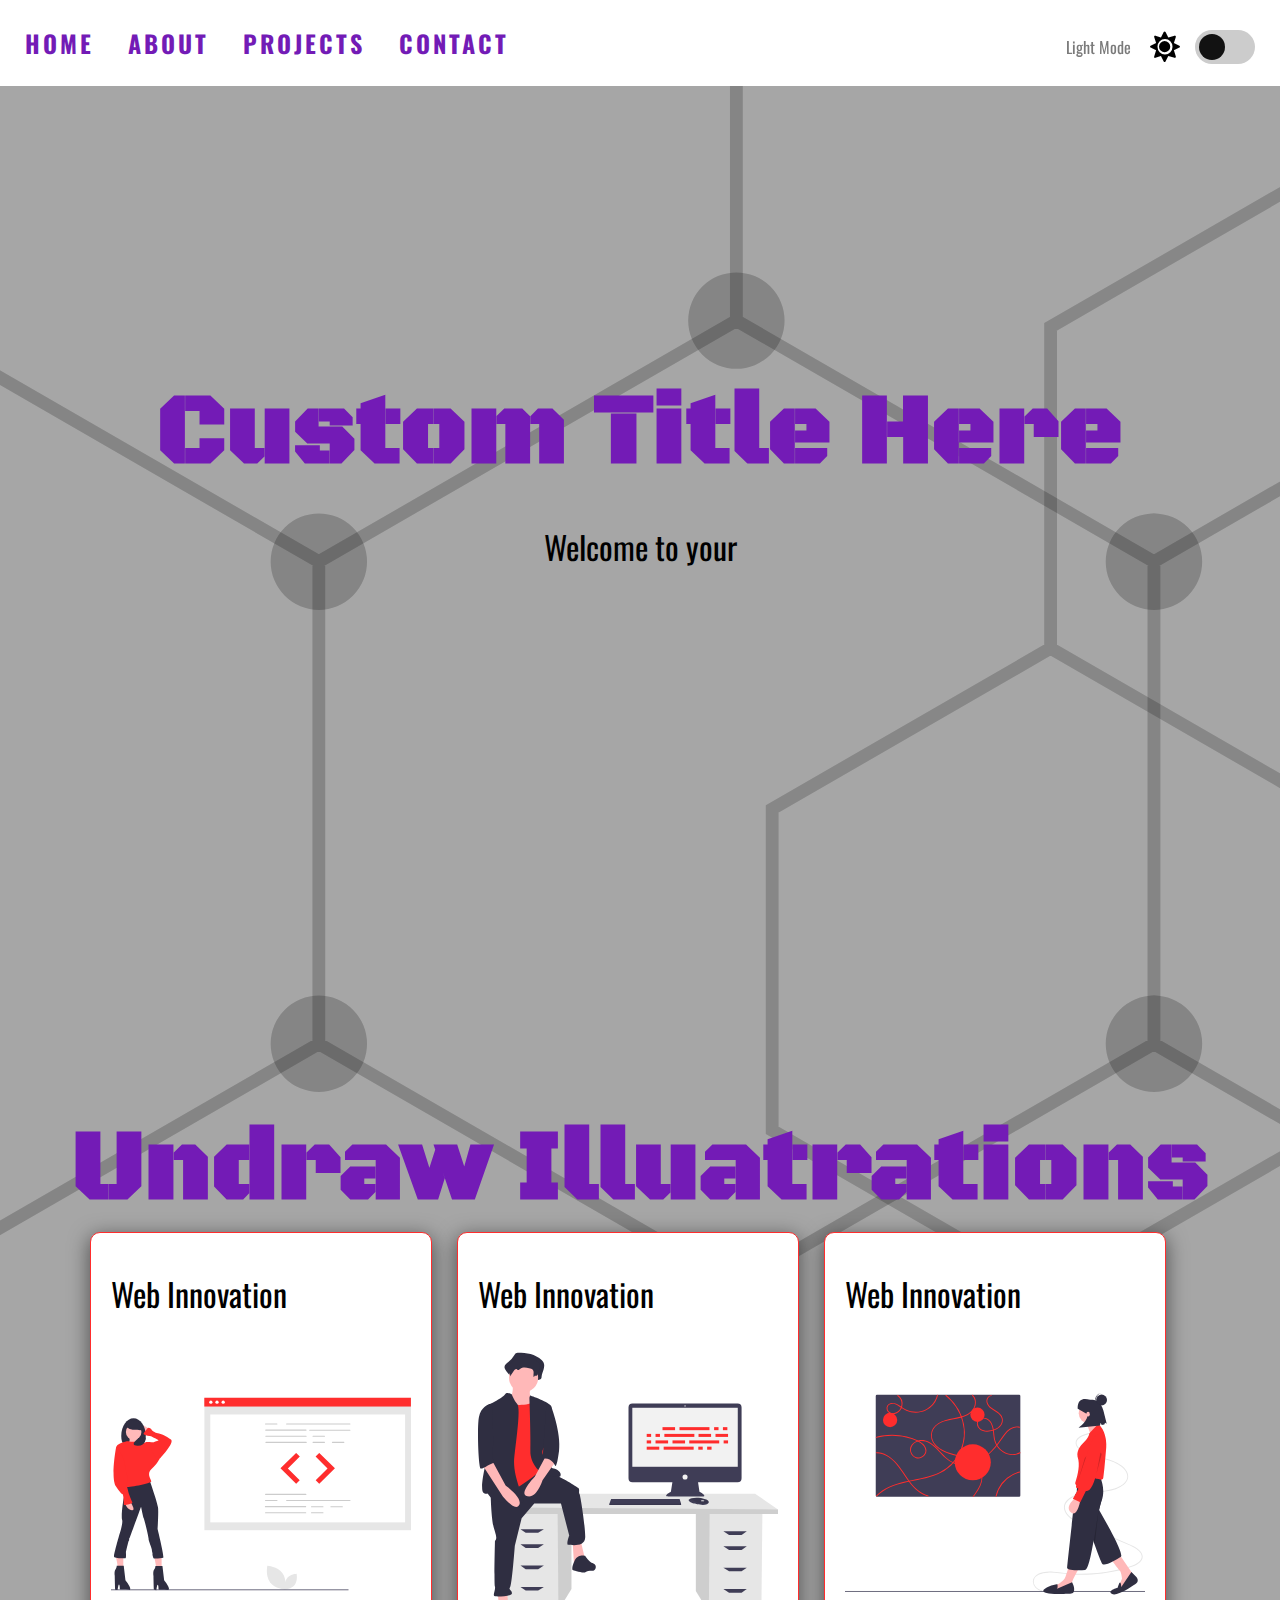
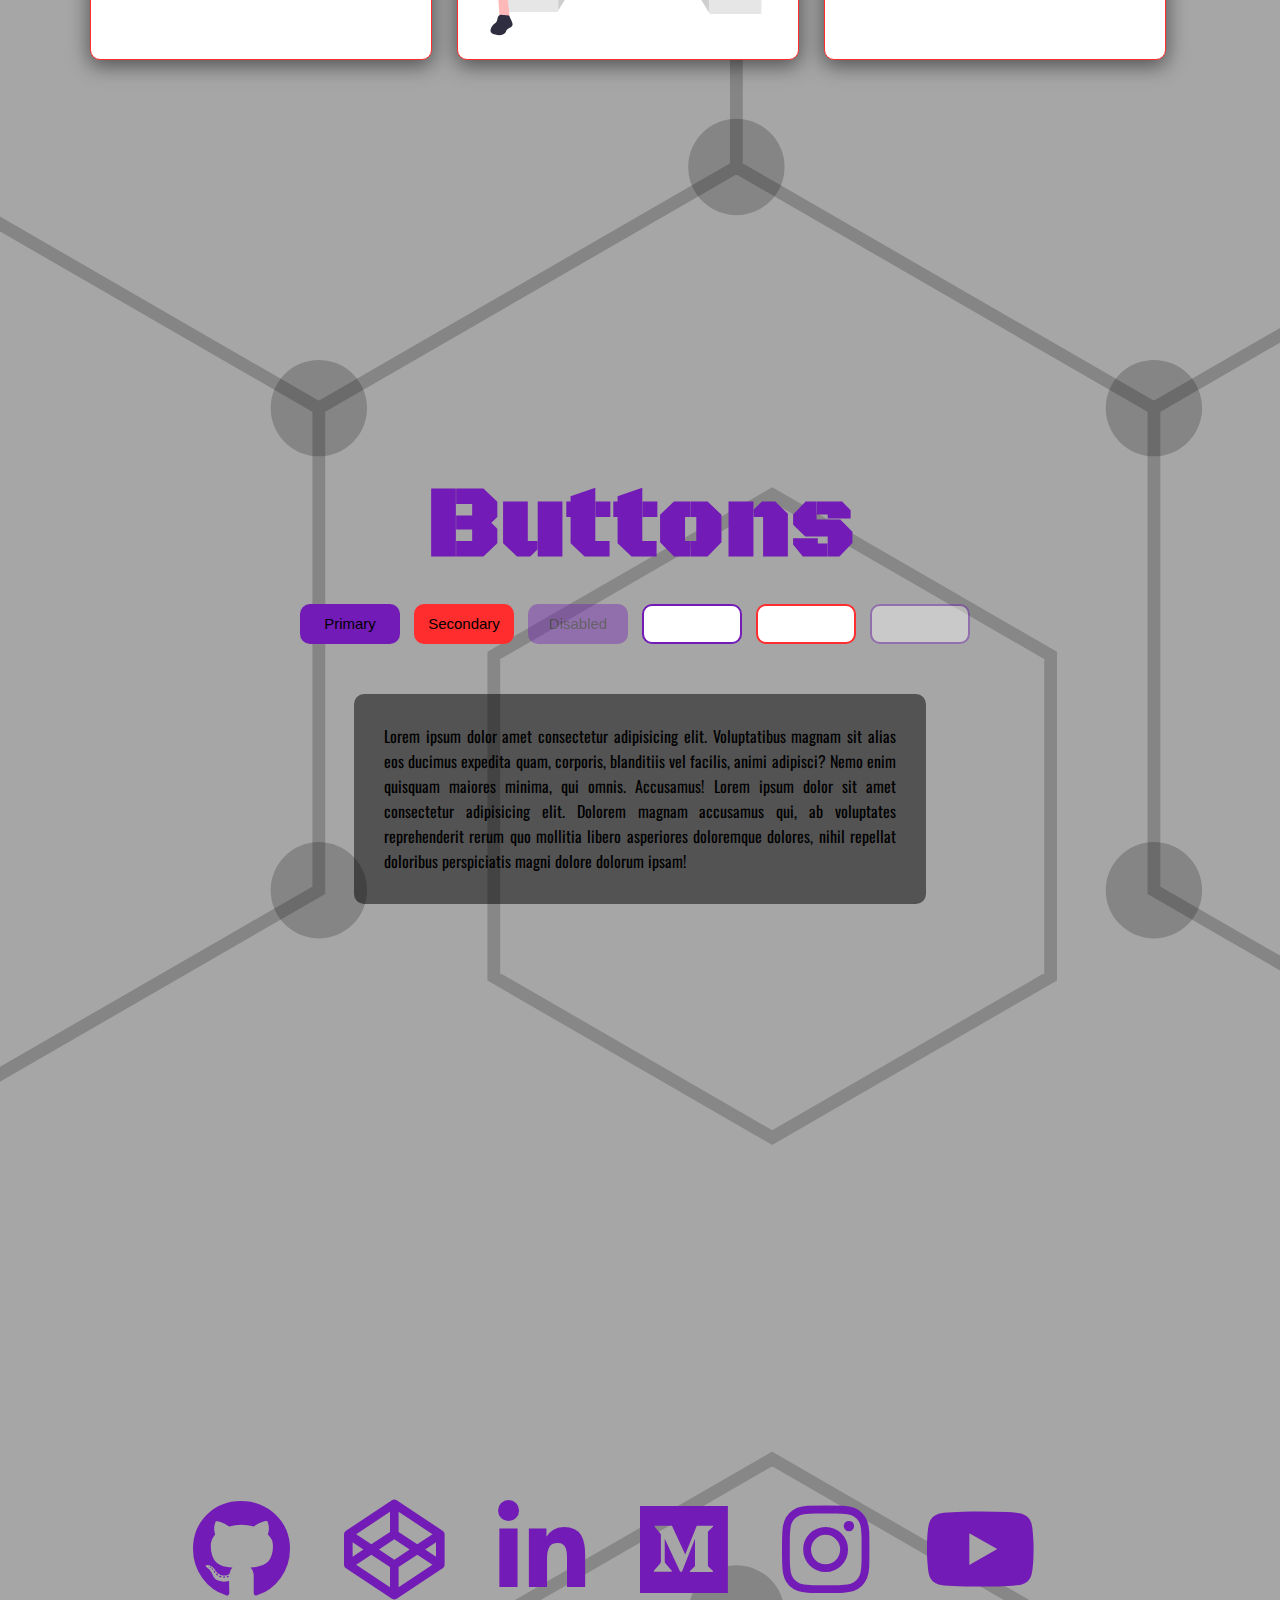
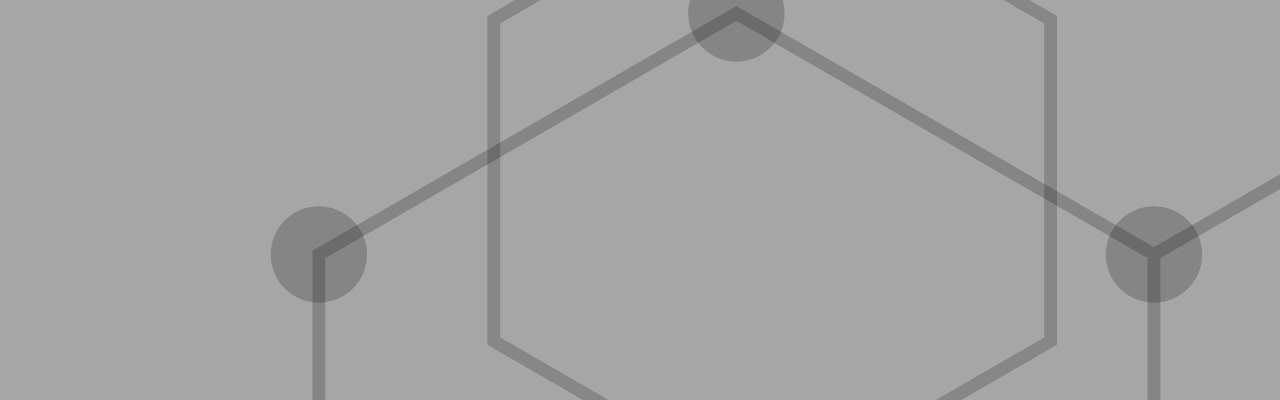
<file: Light-Dark-Mode2/index.html>
<!DOCTYPE html>
<html lang="en">
	<head>
		<meta charset="UTF-8" />
		<meta name="viewport" content="width=device-width, initial-scale=1.0" />
		<title>Light/Dark Mode</title>
		<link rel="icon" type="image/png" href="favicon.png" />
		<link
			rel="stylesheet"
			href="https://cdnjs.cloudflare.com/ajax/libs/font-awesome/5.10.2/css/all.min.css" />
		<link rel="stylesheet" href="style.css" />
	</head>
	<body>
		<!--* Dark Mode Switch -->
		<div class="theme-switch-wrapper">
			<span id="toggle-icon">
				<span class="toggle-text">Light Mode</span>
				<i class="fas fa-sun"></i>
			</span>
			<label class="theme-switch">
				<input type="checkbox" />
				<div class="slider round"></div>
			</label>
		</div>
		<!--* Navigation  -->
		<nav id="nav">
			<a href="#home">HOME</a>
			<a href="#about">ABOUT</a>
			<a href="#projects">PROJECTS</a>
			<a href="#contact">CONTACT</a>
		</nav>
		<!--* Home Section -->
		<section id="home">
			<div class="title-group">
				<h1>Custom Title Here</h1>
				<h2>Welcome to your</h2>
			</div>
		</section>
		<!--* About Section  -->
		<section id="about">
			<h1>Undraw Illuatrations</h1>
			<div class="about-container">
				<div class="image-container">
					<h2>Web Innovation</h2>
					<img
						src="img/undraw_proud_coder_light.svg"
						alt="Proud ocder"
						id="image1" />
				</div>
				<div class="image-container">
					<h2>Web Innovation</h2>
					<img
						src="img/undraw_feeling_proud_light.svg"
						alt="Feeling Proud"
						id="image2" />
				</div>
				<div class="image-container">
					<h2>Web Innovation</h2>
					<img
						src="img/undraw_conceptual_idea_light.svg"
						alt="Conceptual Idea"
						id="image3" />
				</div>
			</div>
		</section>
		<!--* Project Section  -->
		<section id="projects">
			<h1>Buttons</h1>
			<div class="buttons">
				<button class="primary">Primary</button>
				<button class="secondary">Secondary</button>
				<button class="primary" disabled>Disabled</button>
				<button class="outline">Outline</button>
				<button class="secondary outline">Alt Outline</button>
				<button class="outline" disabled>Disabled</button>
			</div>
			<div class="text-box" id="text-box">
				<p>
					Lorem ipsum dolor amet consectetur adipisicing elit. Voluptatibus
					magnam sit alias eos ducimus expedita quam, corporis, blanditiis vel
					facilis, animi adipisci? Nemo enim quisquam maiores minima, qui omnis.
					Accusamus! Lorem ipsum dolor sit amet consectetur adipisicing elit.
					Dolorem magnam accusamus qui, ab voluptates reprehenderit rerum quo
					mollitia libero asperiores doloremque dolores, nihil repellat
					doloribus perspiciatis magni dolore dolorum ipsam!
				</p>
			</div>
		</section>
		<!--* Contact Section  -->
		<section id="contact">
			<div class="social-icons">
				<i class="fab fa-github"></i>
				<i class="fab fa-codepen"></i>
				<i class="fab fa-linkedin-in"></i>
				<i class="fab fa-medium"></i>
				<i class="fab fa-instagram"></i>
				<i class="fab fa-youtube"></i>
			</div>
		</section>
		<!-- Script -->
		<script src="script.js"></script>
	</body>
</html>
</file>
<file: Light-Dark-Mode2/style.css>
/* Imported fonts */
@import url("https://fonts.googleapis.com/css2?family=Black+Ops+One&family=Oswald:wght@400;500;600;700&family=Poppins:wght@300;400;500;600;700&display=swap");

/* font-family: 'Black Ops One', cursive;
font-family: 'Oswald', sans-serif;
font-family: 'Poppins', sans-serif; */

:root {
	--primary-color: rgb(115, 27, 182);
	--primary-variant: #ff2d2d;
	--secondary-color: #ff2d2d;
	--on-primary: #000;
	--on-background: rgba(255, 255, 255, 0.9);
	--on-background-alt: rgba(66, 66, 66, 0.7);
	--background: rgb(255, 255, 255);
	--box-shadow: 0 5px 20px 1px rgba(0, 0, 0, 0.5);
}

[data-theme="dark"] {
	--primary-color: rgb(254, 254, 254);
	--primary-variant: #6c63ff;
	--secondary-color: rgb(115, 27, 182);
	--on-primary: rgb(250, 250, 250);
	--on-background: rgba(25, 24, 24, 0.9);
	--on-background-alt: rgba(255, 255, 255, 0.7);
	--background: #121212;
}

html {
	box-sizing: border-box;
	scroll-behavior: smooth;
}

body {
	margin: 0;
	font-family: "Oswald", sans-serif;
	background-size: cover;
	background-position: center;
	background-color: var(--on-background);
	background-image: url("data:image/svg+xml,%3csvg xmlns='http://www.w3.org/2000/svg' version='1.1' xmlns:xlink='http://www.w3.org/1999/xlink' xmlns:svgjs='http://svgjs.dev/svgjs' width='1440' height='560' preserveAspectRatio='none' viewBox='0 0 1440 560'%3e%3cg mask='url(%26quot%3b%23SvgjsMask1043%26quot%3b)' fill='none'%3e%3crect width='1440' height='560' x='0' y='0' fill='rgba(0%2c 0%2c 0%2c 0.35)'%3e%3c/rect%3e%3cpath d='M20.51 -62.63L85.46 -25.13L85.46 49.87L20.51 87.37L-44.44 49.87L-44.44 -25.13zM85.46 274.87L150.42 312.37L150.42 387.37L85.46 424.87L20.51 387.37L20.51 312.37zM85.46 499.87L150.42 537.37L150.42 612.37L85.46 649.87L20.51 612.37L20.51 537.37zM150.42 -62.63L215.37 -25.13L215.37 49.87L150.42 87.37L85.46 49.87L85.46 -25.13zM150.42 387.37L215.37 424.87L215.37 499.87L150.42 537.37L85.46 499.87L85.46 424.87zM345.28 49.87L410.23 87.37L410.23 162.37L345.28 199.87L280.32 162.37L280.32 87.37zM345.28 274.87L410.23 312.37L410.23 387.37L345.28 424.87L280.32 387.37L280.32 312.37zM410.23 -62.63L475.19 -25.13L475.19 49.87L410.23 87.37L345.28 49.87L345.28 -25.13zM475.19 49.87L540.14 87.37L540.14 162.37L475.19 199.87L410.23 162.37L410.23 87.37zM410.23 162.37L475.19 199.87L475.19 274.87L410.23 312.37L345.28 274.87L345.28 199.87zM540.14 -62.63L605.09 -25.13L605.09 49.87L540.14 87.37L475.19 49.87L475.19 -25.13zM605.09 49.87L670.05 87.37L670.05 162.37L605.09 199.87L540.14 162.37L540.14 87.37zM540.14 162.37L605.09 199.87L605.09 274.87L540.14 312.37L475.19 274.87L475.19 199.87zM605.09 274.87L670.05 312.37L670.05 387.37L605.09 424.87L540.14 387.37L540.14 312.37zM540.14 387.37L605.09 424.87L605.09 499.87L540.14 537.37L475.19 499.87L475.19 424.87zM670.05 -62.63L735 -25.13L735 49.87L670.05 87.37L605.09 49.87L605.09 -25.13zM735 49.87L799.96 87.37L799.96 162.37L735 199.87L670.05 162.37L670.05 87.37zM670.05 162.37L735 199.87L735 274.87L670.05 312.37L605.09 274.87L605.09 199.87zM735 499.87L799.96 537.37L799.96 612.37L735 649.87L670.05 612.37L670.05 537.37zM864.91 49.87L929.86 87.37L929.86 162.37L864.91 199.87L799.95 162.37L799.95 87.37zM799.95 162.37L864.91 199.87L864.91 274.87L799.95 312.37L735 274.87L735 199.87zM864.91 274.87L929.86 312.37L929.86 387.37L864.91 424.87L799.95 387.37L799.95 312.37zM864.91 499.87L929.86 537.37L929.86 612.37L864.91 649.87L799.95 612.37L799.95 537.37zM929.86 162.37L994.82 199.87L994.82 274.87L929.86 312.37L864.91 274.87L864.91 199.87zM994.82 274.87L1059.77 312.37L1059.77 387.37L994.82 424.87L929.86 387.37L929.86 312.37zM929.86 387.37L994.82 424.87L994.82 499.87L929.86 537.37L864.91 499.87L864.91 424.87zM994.82 499.87L1059.77 537.37L1059.77 612.37L994.82 649.87L929.86 612.37L929.86 537.37zM1059.77 -62.63L1124.72 -25.13L1124.72 49.87L1059.77 87.37L994.82 49.87L994.82 -25.13zM1124.72 49.87L1189.68 87.37L1189.68 162.37L1124.72 199.87L1059.77 162.37L1059.77 87.37zM1059.77 387.37L1124.72 424.87L1124.72 499.87L1059.77 537.37L994.82 499.87L994.82 424.87zM1124.72 499.87L1189.68 537.37L1189.68 612.37L1124.72 649.87L1059.77 612.37L1059.77 537.37zM1189.68 -62.63L1254.63 -25.13L1254.63 49.87L1189.68 87.37L1124.72 49.87L1124.72 -25.13zM1254.63 274.87L1319.58 312.37L1319.58 387.37L1254.63 424.87L1189.68 387.37L1189.68 312.37zM1189.68 387.37L1254.63 424.87L1254.63 499.87L1189.68 537.37L1124.72 499.87L1124.72 424.87zM1254.63 499.87L1319.58 537.37L1319.58 612.37L1254.63 649.87L1189.68 612.37L1189.68 537.37zM1319.59 -62.63L1384.54 -25.13L1384.54 49.87L1319.59 87.37L1254.63 49.87L1254.63 -25.13zM1384.54 274.87L1449.49 312.37L1449.49 387.37L1384.54 424.87L1319.59 387.37L1319.59 312.37zM1514.45 49.87L1579.4 87.37L1579.4 162.37L1514.45 199.87L1449.49 162.37L1449.49 87.37zM1449.49 162.37L1514.45 199.87L1514.45 274.87L1449.49 312.37L1384.54 274.87L1384.54 199.87zM1514.45 499.87L1579.4 537.37L1579.4 612.37L1514.45 649.87L1449.49 612.37L1449.49 537.37z' stroke='rgba(0%2c 0%2c 0%2c 0.2)' stroke-width='2'%3e%3c/path%3e%3cpath d='M13.01 -62.63 a7.5 7.5 0 1 0 15 0 a7.5 7.5 0 1 0 -15 0zM77.96 -25.13 a7.5 7.5 0 1 0 15 0 a7.5 7.5 0 1 0 -15 0zM77.96 49.87 a7.5 7.5 0 1 0 15 0 a7.5 7.5 0 1 0 -15 0zM13.01 87.37 a7.5 7.5 0 1 0 15 0 a7.5 7.5 0 1 0 -15 0zM-51.94 49.87 a7.5 7.5 0 1 0 15 0 a7.5 7.5 0 1 0 -15 0zM-51.94 -25.13 a7.5 7.5 0 1 0 15 0 a7.5 7.5 0 1 0 -15 0zM77.96 274.87 a7.5 7.5 0 1 0 15 0 a7.5 7.5 0 1 0 -15 0zM142.92 312.37 a7.5 7.5 0 1 0 15 0 a7.5 7.5 0 1 0 -15 0zM142.92 387.37 a7.5 7.5 0 1 0 15 0 a7.5 7.5 0 1 0 -15 0zM77.96 424.87 a7.5 7.5 0 1 0 15 0 a7.5 7.5 0 1 0 -15 0zM13.01 387.37 a7.5 7.5 0 1 0 15 0 a7.5 7.5 0 1 0 -15 0zM13.01 312.37 a7.5 7.5 0 1 0 15 0 a7.5 7.5 0 1 0 -15 0zM77.96 499.87 a7.5 7.5 0 1 0 15 0 a7.5 7.5 0 1 0 -15 0zM142.92 537.37 a7.5 7.5 0 1 0 15 0 a7.5 7.5 0 1 0 -15 0zM142.92 612.37 a7.5 7.5 0 1 0 15 0 a7.5 7.5 0 1 0 -15 0zM77.96 649.87 a7.5 7.5 0 1 0 15 0 a7.5 7.5 0 1 0 -15 0zM13.01 612.37 a7.5 7.5 0 1 0 15 0 a7.5 7.5 0 1 0 -15 0zM13.01 537.37 a7.5 7.5 0 1 0 15 0 a7.5 7.5 0 1 0 -15 0zM142.92 -62.63 a7.5 7.5 0 1 0 15 0 a7.5 7.5 0 1 0 -15 0zM207.87 -25.13 a7.5 7.5 0 1 0 15 0 a7.5 7.5 0 1 0 -15 0zM207.87 49.87 a7.5 7.5 0 1 0 15 0 a7.5 7.5 0 1 0 -15 0zM142.92 87.37 a7.5 7.5 0 1 0 15 0 a7.5 7.5 0 1 0 -15 0zM207.87 424.87 a7.5 7.5 0 1 0 15 0 a7.5 7.5 0 1 0 -15 0zM207.87 499.87 a7.5 7.5 0 1 0 15 0 a7.5 7.5 0 1 0 -15 0zM337.78 49.87 a7.5 7.5 0 1 0 15 0 a7.5 7.5 0 1 0 -15 0zM402.73 87.37 a7.5 7.5 0 1 0 15 0 a7.5 7.5 0 1 0 -15 0zM402.73 162.37 a7.5 7.5 0 1 0 15 0 a7.5 7.5 0 1 0 -15 0zM337.78 199.87 a7.5 7.5 0 1 0 15 0 a7.5 7.5 0 1 0 -15 0zM272.82 162.37 a7.5 7.5 0 1 0 15 0 a7.5 7.5 0 1 0 -15 0zM272.82 87.37 a7.5 7.5 0 1 0 15 0 a7.5 7.5 0 1 0 -15 0zM337.78 274.87 a7.5 7.5 0 1 0 15 0 a7.5 7.5 0 1 0 -15 0zM402.73 312.37 a7.5 7.5 0 1 0 15 0 a7.5 7.5 0 1 0 -15 0zM402.73 387.37 a7.5 7.5 0 1 0 15 0 a7.5 7.5 0 1 0 -15 0zM337.78 424.87 a7.5 7.5 0 1 0 15 0 a7.5 7.5 0 1 0 -15 0zM272.82 387.37 a7.5 7.5 0 1 0 15 0 a7.5 7.5 0 1 0 -15 0zM272.82 312.37 a7.5 7.5 0 1 0 15 0 a7.5 7.5 0 1 0 -15 0zM402.73 -62.63 a7.5 7.5 0 1 0 15 0 a7.5 7.5 0 1 0 -15 0zM467.69 -25.13 a7.5 7.5 0 1 0 15 0 a7.5 7.5 0 1 0 -15 0zM467.69 49.87 a7.5 7.5 0 1 0 15 0 a7.5 7.5 0 1 0 -15 0zM337.78 -25.13 a7.5 7.5 0 1 0 15 0 a7.5 7.5 0 1 0 -15 0zM532.64 87.37 a7.5 7.5 0 1 0 15 0 a7.5 7.5 0 1 0 -15 0zM532.64 162.37 a7.5 7.5 0 1 0 15 0 a7.5 7.5 0 1 0 -15 0zM467.69 199.87 a7.5 7.5 0 1 0 15 0 a7.5 7.5 0 1 0 -15 0zM467.69 274.87 a7.5 7.5 0 1 0 15 0 a7.5 7.5 0 1 0 -15 0zM532.64 -62.63 a7.5 7.5 0 1 0 15 0 a7.5 7.5 0 1 0 -15 0zM597.59 -25.13 a7.5 7.5 0 1 0 15 0 a7.5 7.5 0 1 0 -15 0zM597.59 49.87 a7.5 7.5 0 1 0 15 0 a7.5 7.5 0 1 0 -15 0zM662.55 87.37 a7.5 7.5 0 1 0 15 0 a7.5 7.5 0 1 0 -15 0zM662.55 162.37 a7.5 7.5 0 1 0 15 0 a7.5 7.5 0 1 0 -15 0zM597.59 199.87 a7.5 7.5 0 1 0 15 0 a7.5 7.5 0 1 0 -15 0zM597.59 274.87 a7.5 7.5 0 1 0 15 0 a7.5 7.5 0 1 0 -15 0zM532.64 312.37 a7.5 7.5 0 1 0 15 0 a7.5 7.5 0 1 0 -15 0zM662.55 312.37 a7.5 7.5 0 1 0 15 0 a7.5 7.5 0 1 0 -15 0zM662.55 387.37 a7.5 7.5 0 1 0 15 0 a7.5 7.5 0 1 0 -15 0zM597.59 424.87 a7.5 7.5 0 1 0 15 0 a7.5 7.5 0 1 0 -15 0zM532.64 387.37 a7.5 7.5 0 1 0 15 0 a7.5 7.5 0 1 0 -15 0zM597.59 499.87 a7.5 7.5 0 1 0 15 0 a7.5 7.5 0 1 0 -15 0zM532.64 537.37 a7.5 7.5 0 1 0 15 0 a7.5 7.5 0 1 0 -15 0zM467.69 499.87 a7.5 7.5 0 1 0 15 0 a7.5 7.5 0 1 0 -15 0zM467.69 424.87 a7.5 7.5 0 1 0 15 0 a7.5 7.5 0 1 0 -15 0zM662.55 -62.63 a7.5 7.5 0 1 0 15 0 a7.5 7.5 0 1 0 -15 0zM727.5 -25.13 a7.5 7.5 0 1 0 15 0 a7.5 7.5 0 1 0 -15 0zM727.5 49.87 a7.5 7.5 0 1 0 15 0 a7.5 7.5 0 1 0 -15 0zM792.46 87.37 a7.5 7.5 0 1 0 15 0 a7.5 7.5 0 1 0 -15 0zM792.46 162.37 a7.5 7.5 0 1 0 15 0 a7.5 7.5 0 1 0 -15 0zM727.5 199.87 a7.5 7.5 0 1 0 15 0 a7.5 7.5 0 1 0 -15 0zM727.5 274.87 a7.5 7.5 0 1 0 15 0 a7.5 7.5 0 1 0 -15 0zM727.5 499.87 a7.5 7.5 0 1 0 15 0 a7.5 7.5 0 1 0 -15 0zM792.46 537.37 a7.5 7.5 0 1 0 15 0 a7.5 7.5 0 1 0 -15 0zM792.46 612.37 a7.5 7.5 0 1 0 15 0 a7.5 7.5 0 1 0 -15 0zM727.5 649.87 a7.5 7.5 0 1 0 15 0 a7.5 7.5 0 1 0 -15 0zM662.55 612.37 a7.5 7.5 0 1 0 15 0 a7.5 7.5 0 1 0 -15 0zM662.55 537.37 a7.5 7.5 0 1 0 15 0 a7.5 7.5 0 1 0 -15 0zM857.41 49.87 a7.5 7.5 0 1 0 15 0 a7.5 7.5 0 1 0 -15 0zM922.36 87.37 a7.5 7.5 0 1 0 15 0 a7.5 7.5 0 1 0 -15 0zM922.36 162.37 a7.5 7.5 0 1 0 15 0 a7.5 7.5 0 1 0 -15 0zM857.41 199.87 a7.5 7.5 0 1 0 15 0 a7.5 7.5 0 1 0 -15 0zM792.45 162.37 a7.5 7.5 0 1 0 15 0 a7.5 7.5 0 1 0 -15 0zM792.45 87.37 a7.5 7.5 0 1 0 15 0 a7.5 7.5 0 1 0 -15 0zM857.41 274.87 a7.5 7.5 0 1 0 15 0 a7.5 7.5 0 1 0 -15 0zM792.45 312.37 a7.5 7.5 0 1 0 15 0 a7.5 7.5 0 1 0 -15 0zM922.36 312.37 a7.5 7.5 0 1 0 15 0 a7.5 7.5 0 1 0 -15 0zM922.36 387.37 a7.5 7.5 0 1 0 15 0 a7.5 7.5 0 1 0 -15 0zM857.41 424.87 a7.5 7.5 0 1 0 15 0 a7.5 7.5 0 1 0 -15 0zM792.45 387.37 a7.5 7.5 0 1 0 15 0 a7.5 7.5 0 1 0 -15 0zM857.41 499.87 a7.5 7.5 0 1 0 15 0 a7.5 7.5 0 1 0 -15 0zM922.36 537.37 a7.5 7.5 0 1 0 15 0 a7.5 7.5 0 1 0 -15 0zM922.36 612.37 a7.5 7.5 0 1 0 15 0 a7.5 7.5 0 1 0 -15 0zM857.41 649.87 a7.5 7.5 0 1 0 15 0 a7.5 7.5 0 1 0 -15 0zM792.45 612.37 a7.5 7.5 0 1 0 15 0 a7.5 7.5 0 1 0 -15 0zM792.45 537.37 a7.5 7.5 0 1 0 15 0 a7.5 7.5 0 1 0 -15 0zM987.32 199.87 a7.5 7.5 0 1 0 15 0 a7.5 7.5 0 1 0 -15 0zM987.32 274.87 a7.5 7.5 0 1 0 15 0 a7.5 7.5 0 1 0 -15 0zM1052.27 312.37 a7.5 7.5 0 1 0 15 0 a7.5 7.5 0 1 0 -15 0zM1052.27 387.37 a7.5 7.5 0 1 0 15 0 a7.5 7.5 0 1 0 -15 0zM987.32 424.87 a7.5 7.5 0 1 0 15 0 a7.5 7.5 0 1 0 -15 0zM987.32 499.87 a7.5 7.5 0 1 0 15 0 a7.5 7.5 0 1 0 -15 0zM1052.27 537.37 a7.5 7.5 0 1 0 15 0 a7.5 7.5 0 1 0 -15 0zM1052.27 612.37 a7.5 7.5 0 1 0 15 0 a7.5 7.5 0 1 0 -15 0zM987.32 649.87 a7.5 7.5 0 1 0 15 0 a7.5 7.5 0 1 0 -15 0zM1052.27 -62.63 a7.5 7.5 0 1 0 15 0 a7.5 7.5 0 1 0 -15 0zM1117.22 -25.13 a7.5 7.5 0 1 0 15 0 a7.5 7.5 0 1 0 -15 0zM1117.22 49.87 a7.5 7.5 0 1 0 15 0 a7.5 7.5 0 1 0 -15 0zM1052.27 87.37 a7.5 7.5 0 1 0 15 0 a7.5 7.5 0 1 0 -15 0zM987.32 49.87 a7.5 7.5 0 1 0 15 0 a7.5 7.5 0 1 0 -15 0zM987.32 -25.13 a7.5 7.5 0 1 0 15 0 a7.5 7.5 0 1 0 -15 0zM1182.18 87.37 a7.5 7.5 0 1 0 15 0 a7.5 7.5 0 1 0 -15 0zM1182.18 162.37 a7.5 7.5 0 1 0 15 0 a7.5 7.5 0 1 0 -15 0zM1117.22 199.87 a7.5 7.5 0 1 0 15 0 a7.5 7.5 0 1 0 -15 0zM1052.27 162.37 a7.5 7.5 0 1 0 15 0 a7.5 7.5 0 1 0 -15 0zM1117.22 424.87 a7.5 7.5 0 1 0 15 0 a7.5 7.5 0 1 0 -15 0zM1117.22 499.87 a7.5 7.5 0 1 0 15 0 a7.5 7.5 0 1 0 -15 0zM1182.18 537.37 a7.5 7.5 0 1 0 15 0 a7.5 7.5 0 1 0 -15 0zM1182.18 612.37 a7.5 7.5 0 1 0 15 0 a7.5 7.5 0 1 0 -15 0zM1117.22 649.87 a7.5 7.5 0 1 0 15 0 a7.5 7.5 0 1 0 -15 0zM1182.18 -62.63 a7.5 7.5 0 1 0 15 0 a7.5 7.5 0 1 0 -15 0zM1247.13 -25.13 a7.5 7.5 0 1 0 15 0 a7.5 7.5 0 1 0 -15 0zM1247.13 49.87 a7.5 7.5 0 1 0 15 0 a7.5 7.5 0 1 0 -15 0zM1247.13 274.87 a7.5 7.5 0 1 0 15 0 a7.5 7.5 0 1 0 -15 0zM1312.08 312.37 a7.5 7.5 0 1 0 15 0 a7.5 7.5 0 1 0 -15 0zM1312.08 387.37 a7.5 7.5 0 1 0 15 0 a7.5 7.5 0 1 0 -15 0zM1247.13 424.87 a7.5 7.5 0 1 0 15 0 a7.5 7.5 0 1 0 -15 0zM1182.18 387.37 a7.5 7.5 0 1 0 15 0 a7.5 7.5 0 1 0 -15 0zM1182.18 312.37 a7.5 7.5 0 1 0 15 0 a7.5 7.5 0 1 0 -15 0zM1247.13 499.87 a7.5 7.5 0 1 0 15 0 a7.5 7.5 0 1 0 -15 0zM1312.08 537.37 a7.5 7.5 0 1 0 15 0 a7.5 7.5 0 1 0 -15 0zM1312.08 612.37 a7.5 7.5 0 1 0 15 0 a7.5 7.5 0 1 0 -15 0zM1247.13 649.87 a7.5 7.5 0 1 0 15 0 a7.5 7.5 0 1 0 -15 0zM1312.09 -62.63 a7.5 7.5 0 1 0 15 0 a7.5 7.5 0 1 0 -15 0zM1377.04 -25.13 a7.5 7.5 0 1 0 15 0 a7.5 7.5 0 1 0 -15 0zM1377.04 49.87 a7.5 7.5 0 1 0 15 0 a7.5 7.5 0 1 0 -15 0zM1312.09 87.37 a7.5 7.5 0 1 0 15 0 a7.5 7.5 0 1 0 -15 0zM1377.04 274.87 a7.5 7.5 0 1 0 15 0 a7.5 7.5 0 1 0 -15 0zM1441.99 312.37 a7.5 7.5 0 1 0 15 0 a7.5 7.5 0 1 0 -15 0zM1441.99 387.37 a7.5 7.5 0 1 0 15 0 a7.5 7.5 0 1 0 -15 0zM1377.04 424.87 a7.5 7.5 0 1 0 15 0 a7.5 7.5 0 1 0 -15 0zM1312.09 387.37 a7.5 7.5 0 1 0 15 0 a7.5 7.5 0 1 0 -15 0zM1312.09 312.37 a7.5 7.5 0 1 0 15 0 a7.5 7.5 0 1 0 -15 0zM1506.95 49.87 a7.5 7.5 0 1 0 15 0 a7.5 7.5 0 1 0 -15 0zM1571.9 87.37 a7.5 7.5 0 1 0 15 0 a7.5 7.5 0 1 0 -15 0zM1571.9 162.37 a7.5 7.5 0 1 0 15 0 a7.5 7.5 0 1 0 -15 0zM1506.95 199.87 a7.5 7.5 0 1 0 15 0 a7.5 7.5 0 1 0 -15 0zM1441.99 162.37 a7.5 7.5 0 1 0 15 0 a7.5 7.5 0 1 0 -15 0zM1441.99 87.37 a7.5 7.5 0 1 0 15 0 a7.5 7.5 0 1 0 -15 0zM1506.95 274.87 a7.5 7.5 0 1 0 15 0 a7.5 7.5 0 1 0 -15 0zM1377.04 199.87 a7.5 7.5 0 1 0 15 0 a7.5 7.5 0 1 0 -15 0zM1506.95 499.87 a7.5 7.5 0 1 0 15 0 a7.5 7.5 0 1 0 -15 0zM1571.9 537.37 a7.5 7.5 0 1 0 15 0 a7.5 7.5 0 1 0 -15 0zM1571.9 612.37 a7.5 7.5 0 1 0 15 0 a7.5 7.5 0 1 0 -15 0zM1506.95 649.87 a7.5 7.5 0 1 0 15 0 a7.5 7.5 0 1 0 -15 0zM1441.99 612.37 a7.5 7.5 0 1 0 15 0 a7.5 7.5 0 1 0 -15 0zM1441.99 537.37 a7.5 7.5 0 1 0 15 0 a7.5 7.5 0 1 0 -15 0z' fill='rgba(0%2c 0%2c 0%2c 0.2)'%3e%3c/path%3e%3cpath d='M4.43 100.84L47.73 125.84L47.73 175.84L4.43 200.84L-38.87 175.84L-38.87 125.84zM4.43 250.84L47.73 275.84L47.73 325.84L4.43 350.84L-38.87 325.84L-38.87 275.84zM4.43 400.84L47.73 425.84L47.73 475.84L4.43 500.84L-38.87 475.84L-38.87 425.84zM134.34 25.84L177.64 50.84L177.64 100.84L134.34 125.84L91.03 100.84L91.03 50.84zM91.03 100.84L134.34 125.84L134.34 175.84L91.03 200.84L47.73 175.84L47.73 125.84zM91.03 250.84L134.34 275.84L134.34 325.84L91.03 350.84L47.73 325.84L47.73 275.84zM220.94 25.84L264.25 50.84L264.25 100.84L220.94 125.84L177.64 100.84L177.64 50.84zM177.64 100.84L220.94 125.84L220.94 175.84L177.64 200.84L134.34 175.84L134.34 125.84zM307.55 175.84L350.85 200.84L350.85 250.84L307.55 275.84L264.25 250.84L264.25 200.84zM307.55 325.84L350.85 350.84L350.85 400.84L307.55 425.84L264.25 400.84L264.25 350.84zM437.46 100.84L480.76 125.84L480.76 175.84L437.46 200.84L394.15 175.84L394.15 125.84zM480.76 325.84L524.06 350.84L524.06 400.84L480.76 425.84L437.46 400.84L437.46 350.84zM524.06 -49.16L567.36 -24.16L567.36 25.84L524.06 50.84L480.76 25.84L480.76 -24.16zM524.06 250.84L567.36 275.84L567.36 325.84L524.06 350.84L480.76 325.84L480.76 275.84zM740.57 325.84L783.88 350.84L783.88 400.84L740.57 425.84L697.27 400.84L697.27 350.84zM740.57 475.84L783.88 500.84L783.88 550.84L740.57 575.84L697.27 550.84L697.27 500.84zM827.18 25.84L870.48 50.84L870.48 100.84L827.18 125.84L783.88 100.84L783.88 50.84zM783.88 100.84L827.18 125.84L827.18 175.84L783.88 200.84L740.57 175.84L740.57 125.84zM870.48 -49.16L913.78 -24.16L913.78 25.84L870.48 50.84L827.18 25.84L827.18 -24.16zM870.48 100.84L913.78 125.84L913.78 175.84L870.48 200.84L827.18 175.84L827.18 125.84zM870.48 250.84L913.78 275.84L913.78 325.84L870.48 350.84L827.18 325.84L827.18 275.84zM913.78 325.84L957.09 350.84L957.09 400.84L913.78 425.84L870.48 400.84L870.48 350.84zM1000.39 25.84L1043.69 50.84L1043.69 100.84L1000.39 125.84L957.09 100.84L957.09 50.84zM957.09 100.84L1000.39 125.84L1000.39 175.84L957.09 200.84L913.78 175.84L913.78 125.84zM957.09 250.84L1000.39 275.84L1000.39 325.84L957.09 350.84L913.78 325.84L913.78 275.84zM1086.99 25.84L1130.3 50.84L1130.3 100.84L1086.99 125.84L1043.69 100.84L1043.69 50.84zM1086.99 175.84L1130.3 200.84L1130.3 250.84L1086.99 275.84L1043.69 250.84L1043.69 200.84zM1043.69 250.84L1086.99 275.84L1086.99 325.84L1043.69 350.84L1000.39 325.84L1000.39 275.84zM1130.3 400.84L1173.6 425.84L1173.6 475.84L1130.3 500.84L1086.99 475.84L1086.99 425.84zM1173.6 475.84L1216.9 500.84L1216.9 550.84L1173.6 575.84L1130.3 550.84L1130.3 500.84zM1260.2 25.84L1303.51 50.84L1303.51 100.84L1260.2 125.84L1216.9 100.84L1216.9 50.84zM1216.9 400.84L1260.2 425.84L1260.2 475.84L1216.9 500.84L1173.6 475.84L1173.6 425.84zM1260.2 475.84L1303.51 500.84L1303.51 550.84L1260.2 575.84L1216.9 550.84L1216.9 500.84zM1303.51 -49.16L1346.81 -24.16L1346.81 25.84L1303.51 50.84L1260.2 25.84L1260.2 -24.16zM1303.51 100.84L1346.81 125.84L1346.81 175.84L1303.51 200.84L1260.2 175.84L1260.2 125.84zM1346.81 325.84L1390.11 350.84L1390.11 400.84L1346.81 425.84L1303.51 400.84L1303.51 350.84zM1390.11 250.84L1433.41 275.84L1433.41 325.84L1390.11 350.84L1346.81 325.84L1346.81 275.84zM1433.41 325.84L1476.72 350.84L1476.72 400.84L1433.41 425.84L1390.11 400.84L1390.11 350.84zM1390.11 400.84L1433.41 425.84L1433.41 475.84L1390.11 500.84L1346.81 475.84L1346.81 425.84zM1433.41 475.84L1476.72 500.84L1476.72 550.84L1433.41 575.84L1390.11 550.84L1390.11 500.84z' stroke='rgba(0%2c 0%2c 0%2c 0.19)' stroke-width='2'%3e%3c/path%3e%3c/g%3e%3cdefs%3e%3cmask id='SvgjsMask1043'%3e%3crect width='1440' height='560' fill='white'%3e%3c/rect%3e%3c/mask%3e%3c/defs%3e%3c/svg%3e");
}

section {
	min-height: 100vh;
	display: flex;
	justify-content: center;
	align-items: center;
	flex-direction: column;
}

h1 {
	font-family: "Black Ops One", cursive;
	font-size: 100px;
	margin-bottom: 0;
	color: var(--primary-color);
}

h2 {
	font-size: 32px;
	font-weight: normal;
	font-family: "Oswald", sans-serif;
	color: var(--on-primary);
}

/* Navigation */
nav {
	z-index: 10;
	position: fixed;
	font-size: 24px;
	letter-spacing: 3px;
	padding: 25px;
	width: 100vw;
	background: rgb(255, 255, 255);
}

a {
	margin-right: 25px;
	color: var(--primary-color);
	text-decoration: none;
	border-bottom: 3px solid transparent;
	font-weight: bold;
}

a:hover,
a:focus {
	color: var(--on-background);
	border-bottom: 3px solid;
}

/* Home Section */
.title-group {
	text-align: center;
}

/* About Section */
.about-container {
	display: flex;
}

.image-container {
	border: 1px solid var(--secondary-color);
	border-radius: 10px;
	padding: 10px 20px;
	margin-right: 25px;
	width: auto;
	background: var(--background);
	box-shadow: var(--box-shadow);
}

img {
	height: 300px;
	width: 300px;
}

/* Projects Section */
.buttons {
	margin-top: 15px;
	margin-bottom: 50px;
}

button {
	min-width: 100px;
	height: 40px;
	cursor: pointer;
	border-radius: 10px;
	margin-right: 10px;
	border: 2px solid var(--primary-color);
	font-size: 15px;
	outline: none;
}

button:disabled {
	opacity: 0.4;
	cursor: default;
}

button:hover:not(.outline) {
	filter: brightness(110%);
}

.primary {
	background: var(--primary-color);
	color: var(--on-primary);
}

.secondary {
	border: 2px solid var(--secondary-color);
}

.secondary,
.secondary:hover,
.outline.secondary:hover {
	background: var(--secondary-color);
	color: var(--on-primary);
}

.outline {
	background: var(--background);
	color: var(--on-background);
}

.outline:hover {
	background: var(--primary-color);
	color: var(--on-primary);
}

.text-box {
	width: 40%;
	text-align: justify;
	background: rgb(0 0 0 / 50%);
	color: var(--on-primary);
	border-radius: 10px;
	padding: 30px;
}

p {
	margin: 0;
	line-height: 25px;
}

/* Contact Section */
.fab {
	font-size: 100px;
	margin-right: 50px;
	cursor: pointer;
	color: var(--primary-color);
}

.fa-moon {
	color: var(--primary-color);
}

.fab:hover {
	color: var(--on-background);
}

/* Dark Mode Toggle */
.theme-switch-wrapper {
	display: flex;
	align-items: center;
	z-index: 100;
	position: fixed;
	right: 25px;
	top: 30px;
}

.theme-switch-wrapper span {
	margin-right: 10px;
	font-size: 1rem;
}

.toggle-text {
	position: relative;
	top: -4px;
	right: 5px;
	color: var(--on-background-alt);
}

.theme-switch {
	display: inline-block;
	height: 34px;
	position: relative;
	width: 60px;
}

.theme-switch input {
	display: none;
}

.slider {
	background: #ccc;
	bottom: 0;
	cursor: pointer;
	left: 0;
	position: absolute;
	right: 0;
	top: 0;
	transition: 0.4s;
}

.slider::before {
	background: #121212;
	bottom: 4px;
	content: "";
	height: 26px;
	left: 4px;
	position: absolute;
	transition: 0.4s;
	width: 26px;
}

input:checked + .slider {
	background: var(--primary-color);
}

input:checked + .slider::before {
	transform: translateX(26px);
}

.slider.round {
	border-radius: 34px;
}

.slider.round::before {
	border-radius: 50%;
}

.fas {
	font-size: 30px;
	margin-right: 5px;
}
</file>
